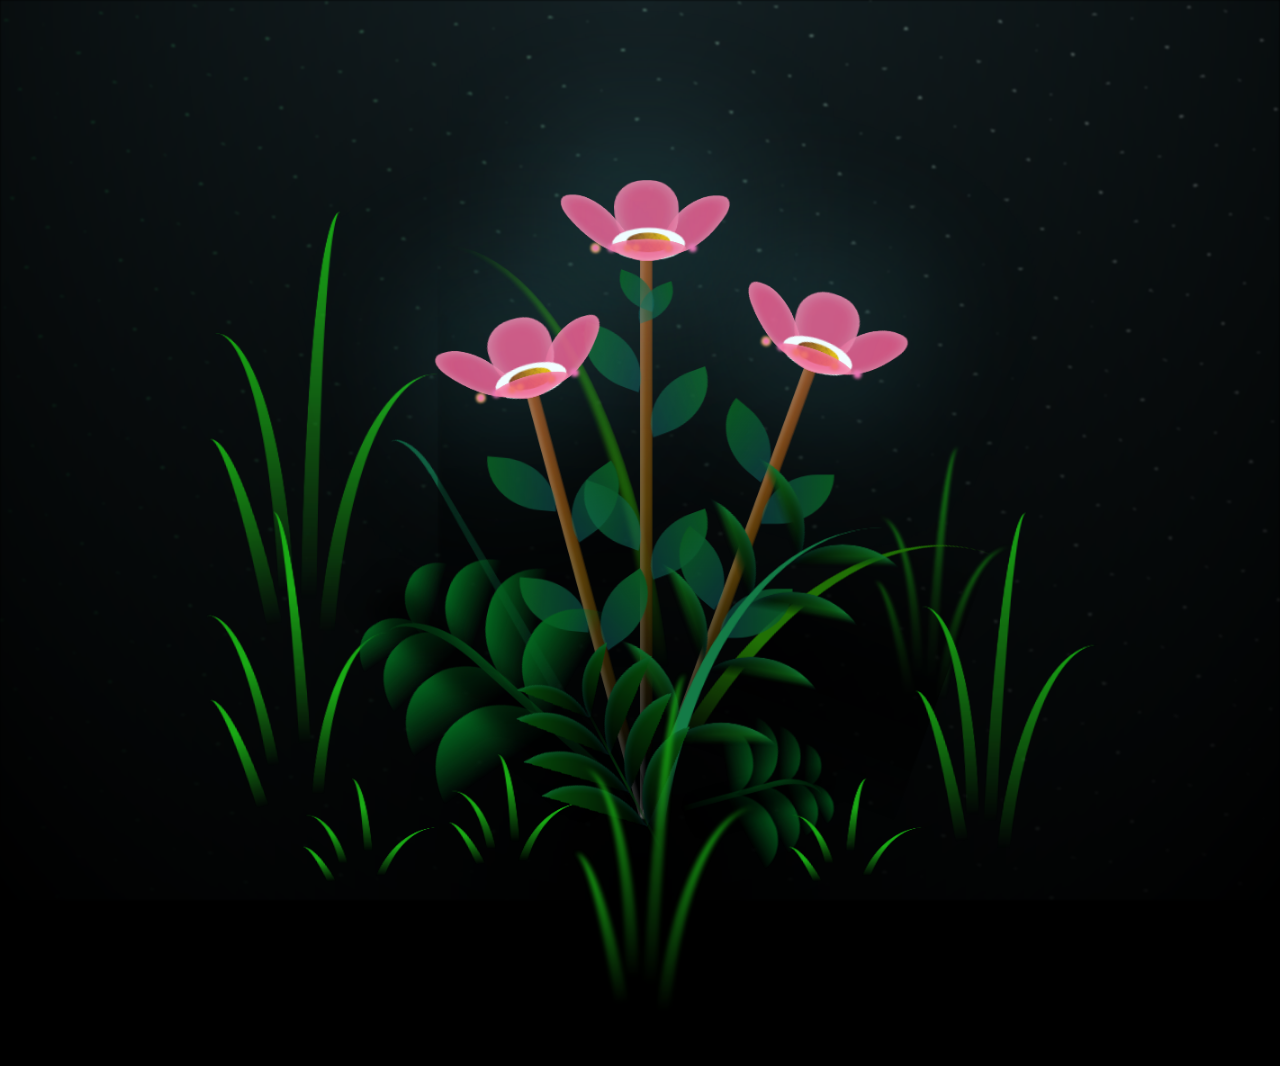
<file: index.html>
<!DOCTYPE html>
<html lang="en">
<head>
    <meta charset="UTF-8">
    <meta http-equiv="X-UA-Compatible" content="IE=edge">
    <meta name="viewport" content="width=device-width, initial-scale=1.0">
    <link rel="stylesheet" href="index.css">
    <link rel="icon" href="img/flowers.png" type="image/x-icon">
    <title>Happy Valentine Ash!❤️</title>
    <style>
      @keyframes fadeIn {
        from {
          opacity: 0;
        }
        to {
          opacity: 1;
        }
      }
    </style>
</head>

<body class="container">
  <header style="text-align: center; font-size: 16px; color: pink; margin-top: 20px; opacity: 0; animation: fadeIn 1s ease-in-out 4s forwards;">
    Happy Valentine Ash!! ❤️
</header>

    <div class="night"></div>
    <div class="flowers">
      <div class="flower flower--1">
        <div class="flower__leafs flower__leafs--1">
          <div class="flower__leaf flower__leaf--1"></div>
          <div class="flower__leaf flower__leaf--2"></div>
          <div class="flower__leaf flower__leaf--3"></div>
          <div class="flower__leaf flower__leaf--4"></div>
          <div class="flower__white-circle"></div>
  
          <div class="flower__light flower__light--1"></div>
          <div class="flower__light flower__light--2"></div>
          <div class="flower__light flower__light--3"></div>
          <div class="flower__light flower__light--4"></div>
          <div class="flower__light flower__light--5"></div>
          <div class="flower__light flower__light--6"></div>
          <div class="flower__light flower__light--7"></div>
          <div class="flower__light flower__light--8"></div>
  
        </div>
        <div class="flower__line">
          <div class="flower__line__leaf flower__line__leaf--1"></div>
          <div class="flower__line__leaf flower__line__leaf--2"></div>
          <div class="flower__line__leaf flower__line__leaf--3"></div>
          <div class="flower__line__leaf flower__line__leaf--4"></div>
          <div class="flower__line__leaf flower__line__leaf--5"></div>
          <div class="flower__line__leaf flower__line__leaf--6"></div>
        </div>
      </div>
  
      <div class="flower flower--2">
        <div class="flower__leafs flower__leafs--2">
          <div class="flower__leaf flower__leaf--1"></div>
          <div class="flower__leaf flower__leaf--2"></div>
          <div class="flower__leaf flower__leaf--3"></div>
          <div class="flower__leaf flower__leaf--4"></div>
          <div class="flower__white-circle"></div>
  
          <div class="flower__light flower__light--1"></div>
          <div class="flower__light flower__light--2"></div>
          <div class="flower__light flower__light--3"></div>
          <div class="flower__light flower__light--4"></div>
          <div class="flower__light flower__light--5"></div>
          <div class="flower__light flower__light--6"></div>
          <div class="flower__light flower__light--7"></div>
          <div class="flower__light flower__light--8"></div>
  
        </div>
        <div class="flower__line">
          <div class="flower__line__leaf flower__line__leaf--1"></div>
          <div class="flower__line__leaf flower__line__leaf--2"></div>
          <div class="flower__line__leaf flower__line__leaf--3"></div>
          <div class="flower__line__leaf flower__line__leaf--4"></div>
        </div>
      </div>
  
      <div class="flower flower--3">
        <div class="flower__leafs flower__leafs--3">
          <div class="flower__leaf flower__leaf--1"></div>
          <div class="flower__leaf flower__leaf--2"></div>
          <div class="flower__leaf flower__leaf--3"></div>
          <div class="flower__leaf flower__leaf--4"></div>
          <div class="flower__white-circle"></div>
  
          <div class="flower__light flower__light--1"></div>
          <div class="flower__light flower__light--2"></div>
          <div class="flower__light flower__light--3"></div>
          <div class="flower__light flower__light--4"></div>
          <div class="flower__light flower__light--5"></div>
          <div class="flower__light flower__light--6"></div>
          <div class="flower__light flower__light--7"></div>
          <div class="flower__light flower__light--8"></div>
  
        </div>
        <div class="flower__line">
          <div class="flower__line__leaf flower__line__leaf--1"></div>
          <div class="flower__line__leaf flower__line__leaf--2"></div>
          <div class="flower__line__leaf flower__line__leaf--3"></div>
          <div class="flower__line__leaf flower__line__leaf--4"></div>
        </div>
      </div>
  
      <div class="grow-ans" style="--d:1.2s">
        <div class="flower__g-long">
          <div class="flower__g-long__top"></div>
          <div class="flower__g-long__bottom"></div>
        </div>
      </div>
  
      <div class="growing-grass">
        <div class="flower__grass flower__grass--1">
          <div class="flower__grass--top"></div>
          <div class="flower__grass--bottom"></div>
          <div class="flower__grass__leaf flower__grass__leaf--1"></div>
          <div class="flower__grass__leaf flower__grass__leaf--2"></div>
          <div class="flower__grass__leaf flower__grass__leaf--3"></div>
          <div class="flower__grass__leaf flower__grass__leaf--4"></div>
          <div class="flower__grass__leaf flower__grass__leaf--5"></div>
          <div class="flower__grass__leaf flower__grass__leaf--6"></div>
          <div class="flower__grass__leaf flower__grass__leaf--7"></div>
          <div class="flower__grass__leaf flower__grass__leaf--8"></div>
          <div class="flower__grass__overlay"></div>
        </div>
      </div>
  
      <div class="growing-grass">
        <div class="flower__grass flower__grass--2">
          <div class="flower__grass--top"></div>
          <div class="flower__grass--bottom"></div>
          <div class="flower__grass__leaf flower__grass__leaf--1"></div>
          <div class="flower__grass__leaf flower__grass__leaf--2"></div>
          <div class="flower__grass__leaf flower__grass__leaf--3"></div>
          <div class="flower__grass__leaf flower__grass__leaf--4"></div>
          <div class="flower__grass__leaf flower__grass__leaf--5"></div>
          <div class="flower__grass__leaf flower__grass__leaf--6"></div>
          <div class="flower__grass__leaf flower__grass__leaf--7"></div>
          <div class="flower__grass__leaf flower__grass__leaf--8"></div>
          <div class="flower__grass__overlay"></div>
        </div>
      </div>
  
      <div class="grow-ans" style="--d:2.4s">
        <div class="flower__g-right flower__g-right--1">
          <div class="leaf"></div>
        </div>
      </div>
  
      <div class="grow-ans" style="--d:2.8s">
        <div class="flower__g-right flower__g-right--2">
          <div class="leaf"></div>
        </div>
      </div>
  
      <div class="grow-ans" style="--d:2.8s">
        <div class="flower__g-front">
          <div class="flower__g-front__leaf-wrapper flower__g-front__leaf-wrapper--1">
            <div class="flower__g-front__leaf"></div>
          </div>
          <div class="flower__g-front__leaf-wrapper flower__g-front__leaf-wrapper--2">
            <div class="flower__g-front__leaf"></div>
          </div>
          <div class="flower__g-front__leaf-wrapper flower__g-front__leaf-wrapper--3">
            <div class="flower__g-front__leaf"></div>
          </div>
          <div class="flower__g-front__leaf-wrapper flower__g-front__leaf-wrapper--4">
            <div class="flower__g-front__leaf"></div>
          </div>
          <div class="flower__g-front__leaf-wrapper flower__g-front__leaf-wrapper--5">
            <div class="flower__g-front__leaf"></div>
          </div>
          <div class="flower__g-front__leaf-wrapper flower__g-front__leaf-wrapper--6">
            <div class="flower__g-front__leaf"></div>
          </div>
          <div class="flower__g-front__leaf-wrapper flower__g-front__leaf-wrapper--7">
            <div class="flower__g-front__leaf"></div>
          </div>
          <div class="flower__g-front__leaf-wrapper flower__g-front__leaf-wrapper--8">
            <div class="flower__g-front__leaf"></div>
          </div>
          <div class="flower__g-front__line"></div>
        </div>
      </div>
  
      <div class="grow-ans" style="--d:3.2s">
        <div class="flower__g-fr">
          <div class="leaf"></div>
          <div class="flower__g-fr__leaf flower__g-fr__leaf--1"></div>
          <div class="flower__g-fr__leaf flower__g-fr__leaf--2"></div>
          <div class="flower__g-fr__leaf flower__g-fr__leaf--3"></div>
          <div class="flower__g-fr__leaf flower__g-fr__leaf--4"></div>
          <div class="flower__g-fr__leaf flower__g-fr__leaf--5"></div>
          <div class="flower__g-fr__leaf flower__g-fr__leaf--6"></div>
          <div class="flower__g-fr__leaf flower__g-fr__leaf--7"></div>
          <div class="flower__g-fr__leaf flower__g-fr__leaf--8"></div>
        </div>
      </div>
  
      <div class="long-g long-g--0">
        <div class="grow-ans" style="--d:3s">
          <div class="leaf leaf--0"></div>
        </div>
        <div class="grow-ans" style="--d:2.2s">
          <div class="leaf leaf--1"></div>
        </div>
        <div class="grow-ans" style="--d:3.4s">
          <div class="leaf leaf--2"></div>
        </div>
        <div class="grow-ans" style="--d:3.6s">
          <div class="leaf leaf--3"></div>
        </div>
      </div>
  
      <div class="long-g long-g--1">
        <div class="grow-ans" style="--d:3.6s">
          <div class="leaf leaf--0"></div>
        </div>
        <div class="grow-ans" style="--d:3.8s">
          <div class="leaf leaf--1"></div>
        </div>
        <div class="grow-ans" style="--d:4s">
          <div class="leaf leaf--2"></div>
        </div>
        <div class="grow-ans" style="--d:4.2s">
          <div class="leaf leaf--3"></div>
        </div>
      </div>
  
      <div class="long-g long-g--2">
        <div class="grow-ans" style="--d:4s">
          <div class="leaf leaf--0"></div>
        </div>
        <div class="grow-ans" style="--d:4.2s">
          <div class="leaf leaf--1"></div>
        </div>
        <div class="grow-ans" style="--d:4.4s">
          <div class="leaf leaf--2"></div>
        </div>
        <div class="grow-ans" style="--d:4.6s">
          <div class="leaf leaf--3"></div>
        </div>
      </div>
  
      <div class="long-g long-g--3">
        <div class="grow-ans" style="--d:4s">
          <div class="leaf leaf--0"></div>
        </div>
        <div class="grow-ans" style="--d:4.2s">
          <div class="leaf leaf--1"></div>
        </div>
        <div class="grow-ans" style="--d:3s">
          <div class="leaf leaf--2"></div>
        </div>
        <div class="grow-ans" style="--d:3.6s">
          <div class="leaf leaf--3"></div>
        </div>
      </div>
  
      <div class="long-g long-g--4">
        <div class="grow-ans" style="--d:4s">
          <div class="leaf leaf--0"></div>
        </div>
        <div class="grow-ans" style="--d:4.2s">
          <div class="leaf leaf--1"></div>
        </div>
        <div class="grow-ans" style="--d:3s">
          <div class="leaf leaf--2"></div>
        </div>
        <div class="grow-ans" style="--d:3.6s">
          <div class="leaf leaf--3"></div>
        </div>
      </div>
  
      <div class="long-g long-g--5">
        <div class="grow-ans" style="--d:4s">
          <div class="leaf leaf--0"></div>
        </div>
        <div class="grow-ans" style="--d:4.2s">
          <div class="leaf leaf--1"></div>
        </div>
        <div class="grow-ans" style="--d:3s">
          <div class="leaf leaf--2"></div>
        </div>
        <div class="grow-ans" style="--d:3.6s">
          <div class="leaf leaf--3"></div>
        </div>
      </div>
  
      <div class="long-g long-g--6">
        <div class="grow-ans" style="--d:4.2s">
          <div class="leaf leaf--0"></div>
        </div>
        <div class="grow-ans" style="--d:4.4s">
          <div class="leaf leaf--1"></div>
        </div>
        <div class="grow-ans" style="--d:4.6s">
          <div class="leaf leaf--2"></div>
        </div>
        <div class="grow-ans" style="--d:4.8s">
          <div class="leaf leaf--3"></div>
        </div>
      </div>
  
      <div class="long-g long-g--7">
        <div class="grow-ans" style="--d:3s">
          <div class="leaf leaf--0"></div>
        </div>
        <div class="grow-ans" style="--d:3.2s">
          <div class="leaf leaf--1"></div>
        </div>
        <div class="grow-ans" style="--d:3.5s">
          <div class="leaf leaf--2"></div>
        </div>
        <div class="grow-ans" style="--d:3.6s">
          <div class="leaf leaf--3"></div>
        </div>
      </div>
    </div>
    
    <script src="main.js"></script>
  </body>
</html>
</file>
<file: index.css>
*,
*::after,
*::before {
  padding: 0;
  margin: 0;
  box-sizing: border-box;
}
header {
  position: absolute;
  top: 10px;
  left: 50%;
  transform: translateX(-50%);
  font-size: 2em;
  color: pink;
  font-weight: bold;
  background: rgba(0, 0, 0, 0.6);
  padding: 10px 20px;
  border-radius: 10px;
  z-index: 100;
}

:root {
  --dark-color: #000;
}

body {
  display: flex;
  align-items: flex-end;
  justify-content: center;
  min-height: 100vh;
  background-color: var(--dark-color);
  overflow: hidden;
  perspective: 1000px;
}

.night {
  position: fixed;
  left: 50%;
  top: 0;
  transform: translateX(-50%);
  width: 100%;
  height: 100%;
  filter: blur(0.1vmin);
  background-image: radial-gradient(ellipse at top, transparent 0%, var(--dark-color)), radial-gradient(ellipse at bottom, var(--dark-color), rgba(145, 233, 255, 0.2)), repeating-linear-gradient(220deg, rgb(0, 0, 0) 0px, rgb(0, 0, 0) 19px, transparent 19px, transparent 22px), repeating-linear-gradient(189deg, rgb(0, 0, 0) 0px, rgb(0, 0, 0) 19px, transparent 19px, transparent 22px), repeating-linear-gradient(148deg, rgb(0, 0, 0) 0px, rgb(0, 0, 0) 19px, transparent 19px, transparent 22px), linear-gradient(90deg, rgb(7, 107, 42), rgb(240, 240, 240));
}

.flowers {
  position: relative;
  transform: scale(0.9);
}

.flower {
  position: absolute;
  bottom: 10vmin;
  transform-origin: bottom center;
  z-index: 10;
  --fl-speed: 0.3s;
}
.flower--1 {
  -webkit-animation: moving-flower-1 4s linear infinite;
          animation: moving-flower-1 4s linear infinite;
}
.flower--1 .flower__line {
  height: 70vmin;
  -webkit-animation-delay: 0.3s;
          animation-delay: 0.3s;
}
.flower--1 .flower__line__leaf--1 {
  -webkit-animation: blooming-leaf-right var(--fl-speed) 1.6s backwards;
          animation: blooming-leaf-right var(--fl-speed) 1.6s backwards;
}
.flower--1 .flower__line__leaf--2 {
  -webkit-animation: blooming-leaf-right var(--fl-speed) 1.4s backwards;
          animation: blooming-leaf-right var(--fl-speed) 1.4s backwards;
}
.flower--1 .flower__line__leaf--3 {
  -webkit-animation: blooming-leaf-left var(--fl-speed) 1.2s backwards;
          animation: blooming-leaf-left var(--fl-speed) 1.2s backwards;
}
.flower--1 .flower__line__leaf--4 {
  -webkit-animation: blooming-leaf-left var(--fl-speed) 1s backwards;
          animation: blooming-leaf-left var(--fl-speed) 1s backwards;
}
.flower--1 .flower__line__leaf--5 {
  -webkit-animation: blooming-leaf-right var(--fl-speed) 1.8s backwards;
          animation: blooming-leaf-right var(--fl-speed) 1.8s backwards;
}
.flower--1 .flower__line__leaf--6 {
  -webkit-animation: blooming-leaf-left var(--fl-speed) 2s backwards;
          animation: blooming-leaf-left var(--fl-speed) 2s backwards;
}
.flower--2 {
  left: 50%;
  transform: rotate(20deg);
  -webkit-animation: moving-flower-2 4s linear infinite;
          animation: moving-flower-2 4s linear infinite;
}
.flower--2 .flower__line {
  height: 60vmin;
  -webkit-animation-delay: 0.6s;
          animation-delay: 0.6s;
}
.flower--2 .flower__line__leaf--1 {
  -webkit-animation: blooming-leaf-right var(--fl-speed) 1.9s backwards;
          animation: blooming-leaf-right var(--fl-speed) 1.9s backwards;
}
.flower--2 .flower__line__leaf--2 {
  -webkit-animation: blooming-leaf-right var(--fl-speed) 1.7s backwards;
          animation: blooming-leaf-right var(--fl-speed) 1.7s backwards;
}
.flower--2 .flower__line__leaf--3 {
  -webkit-animation: blooming-leaf-left var(--fl-speed) 1.5s backwards;
          animation: blooming-leaf-left var(--fl-speed) 1.5s backwards;
}
.flower--2 .flower__line__leaf--4 {
  -webkit-animation: blooming-leaf-left var(--fl-speed) 1.3s backwards;
          animation: blooming-leaf-left var(--fl-speed) 1.3s backwards;
}
.flower--3 {
  left: 50%;
  transform: rotate(-15deg);
  -webkit-animation: moving-flower-3 4s linear infinite;
          animation: moving-flower-3 4s linear infinite;
}
.flower--3 .flower__line {
  -webkit-animation-delay: 0.9s;
          animation-delay: 0.9s;
}
.flower--3 .flower__line__leaf--1 {
  -webkit-animation: blooming-leaf-right var(--fl-speed) 2.5s backwards;
          animation: blooming-leaf-right var(--fl-speed) 2.5s backwards;
}
.flower--3 .flower__line__leaf--2 {
  -webkit-animation: blooming-leaf-right var(--fl-speed) 2.3s backwards;
          animation: blooming-leaf-right var(--fl-speed) 2.3s backwards;
}
.flower--3 .flower__line__leaf--3 {
  -webkit-animation: blooming-leaf-left var(--fl-speed) 2.1s backwards;
          animation: blooming-leaf-left var(--fl-speed) 2.1s backwards;
}
.flower--3 .flower__line__leaf--4 {
  -webkit-animation: blooming-leaf-left var(--fl-speed) 1.9s backwards;
          animation: blooming-leaf-left var(--fl-speed) 1.9s backwards;
}
.flower__leafs {
  position: relative;
  -webkit-animation: blooming-flower 2s backwards;
          animation: blooming-flower 2s backwards;
}
.flower__leafs--1 {
  -webkit-animation-delay: 1.1s;
          animation-delay: 1.1s;
}
.flower__leafs--2 {
  -webkit-animation-delay: 1.4s;
          animation-delay: 1.4s;
}
.flower__leafs--3 {
  -webkit-animation-delay: 1.7s;
          animation-delay: 1.7s;
}
.flower__leafs::after {
  content: "";
  position: absolute;
  left: 0;
  top: 0;
  transform: translate(-50%, -100%);
  width: 8vmin;
  height: 8vmin;
  background-color: #6bf0ff;
  filter: blur(10vmin);
}
.flower__leaf {
  position: absolute;
  bottom: 0;
  left: 50%;
  width: 8vmin;
  height: 11vmin;
  border-radius: 51% 49% 47% 53%/44% 45% 55% 69%;
  background-color: #f672b0;
  background-image: linear-gradient(to top, #ee5286, #ee5286);
  transform-origin: bottom center;
  opacity: 0.9;
  box-shadow: inset 0 0 2vmin rgba(255, 255, 255, 0.5);
}
.flower__leaf--1 {
  transform: translate(-10%, 1%) rotateY(40deg) rotateX(-50deg);
}
.flower__leaf--2 {
  transform: translate(-50%, -4%) rotateX(40deg);
}
.flower__leaf--3 {
  transform: translate(-90%, 0%) rotateY(45deg) rotateX(50deg);
}
.flower__leaf--4 {
  width: 8vmin;
  height: 8vmin;
  transform-origin: bottom left;
  border-radius: 4vmin 10vmin 4vmin 4vmin;
  transform: translate(0%, 18%) rotateX(70deg) rotate(-43deg);
  background-image: linear-gradient(to top, #ee5286, #ee5286);
  z-index: 1;
  opacity: 0.8;
}
.flower__white-circle {
  position: absolute;
  left: -3.5vmin;
  top: -3vmin;
  width: 9vmin;
  height: 4vmin;
  border-radius: 50%;
  background-color: #fff;
}
.flower__white-circle::after {
  content: "";
  position: absolute;
  left: 50%;
  top: 45%;
  transform: translate(-50%, -50%);
  width: 60%;
  height: 60%;
  border-radius: inherit;
  background-image: repeating-linear-gradient(135deg, rgba(0, 0, 0, 0.03) 0px, rgba(0, 0, 0, 0.03) 1px, transparent 1px, transparent 12px), repeating-linear-gradient(45deg, rgba(0, 0, 0, 0.03) 0px, rgba(0, 0, 0, 0.03) 1px, transparent 1px, transparent 12px), repeating-linear-gradient(67.5deg, rgba(0, 0, 0, 0.03) 0px, rgba(0, 0, 0, 0.03) 1px, transparent 1px, transparent 12px), repeating-linear-gradient(135deg, rgba(0, 0, 0, 0.03) 0px, rgba(0, 0, 0, 0.03) 1px, transparent 1px, transparent 12px), repeating-linear-gradient(45deg, rgba(0, 0, 0, 0.03) 0px, rgba(0, 0, 0, 0.03) 1px, transparent 1px, transparent 12px), repeating-linear-gradient(112.5deg, rgba(0, 0, 0, 0.03) 0px, rgba(0, 0, 0, 0.03) 1px, transparent 1px, transparent 12px), repeating-linear-gradient(112.5deg, rgba(0, 0, 0, 0.03) 0px, rgba(0, 0, 0, 0.03) 1px, transparent 1px, transparent 12px), repeating-linear-gradient(45deg, rgba(0, 0, 0, 0.03) 0px, rgba(0, 0, 0, 0.03) 1px, transparent 1px, transparent 12px), repeating-linear-gradient(22.5deg, rgba(0, 0, 0, 0.03) 0px, rgba(0, 0, 0, 0.03) 1px, transparent 1px, transparent 12px), repeating-linear-gradient(45deg, rgba(0, 0, 0, 0.03) 0px, rgba(0, 0, 0, 0.03) 1px, transparent 1px, transparent 12px), repeating-linear-gradient(22.5deg, rgba(0, 0, 0, 0.03) 0px, rgba(0, 0, 0, 0.03) 1px, transparent 1px, transparent 12px), repeating-linear-gradient(135deg, rgba(0, 0, 0, 0.03) 0px, rgba(0, 0, 0, 0.03) 1px, transparent 1px, transparent 12px), repeating-linear-gradient(157.5deg, rgba(0, 0, 0, 0.03) 0px, rgba(0, 0, 0, 0.03) 1px, transparent 1px, transparent 12px), repeating-linear-gradient(67.5deg, rgba(0, 0, 0, 0.03) 0px, rgba(0, 0, 0, 0.03) 1px, transparent 1px, transparent 12px), repeating-linear-gradient(67.5deg, rgba(0, 0, 0, 0.03) 0px, rgba(0, 0, 0, 0.03) 1px, transparent 1px, transparent 12px), linear-gradient(90deg, rgb(127, 47, 21), rgb(255, 206, 0));
}
.flower__line {
  height: 55vmin;
  width: 1.5vmin;
  background-image: linear-gradient(to left, rgba(0, 0, 0, 0.2), transparent, rgba(255, 255, 255, 0.2)), linear-gradient(to top, transparent 10%, #583e08, #944415);
  box-shadow: inset 0 0 2px rgba(0, 0, 0, 0.5);
  -webkit-animation: grow-flower-tree 4s backwards;
          animation: grow-flower-tree 4s backwards;
}
.flower__line__leaf {
  --w: 7vmin;
  --h: calc(var(--w) + 2vmin);
  position: absolute;
  top: 20%;
  left: 90%;
  width: var(--w);
  height: var(--h);
  border-top-right-radius: var(--h);
  border-bottom-left-radius: var(--h);
  background-image: linear-gradient(to top, rgba(20, 117, 122, 0.4), #095721);
}
.flower__line__leaf--1 {
  transform: rotate(70deg) rotateY(30deg);
}
.flower__line__leaf--2 {
  top: 45%;
  transform: rotate(70deg) rotateY(30deg);
}
.flower__line__leaf--3, .flower__line__leaf--4, .flower__line__leaf--6 {
  border-top-right-radius: 0;
  border-bottom-left-radius: 0;
  border-top-left-radius: var(--h);
  border-bottom-right-radius: var(--h);
  left: -460%;
  top: 12%;
  transform: rotate(-70deg) rotateY(30deg);
}
.flower__line__leaf--4 {
  top: 40%;
}
.flower__line__leaf--5 {
  top: 0;
  transform-origin: left;
  transform: rotate(70deg) rotateY(30deg) scale(0.6);
}
.flower__line__leaf--6 {
  top: -2%;
  left: -450%;
  transform-origin: right;
  transform: rotate(-70deg) rotateY(30deg) scale(0.6);
}
.flower__light {
  position: absolute;
  bottom: 0vmin;
  width: 1vmin;
  height: 1vmin;
  background-color: rgb(255, 251, 0);
  border-radius: 50%;
  filter: blur(0.2vmin);
  -webkit-animation: light-ans 4s linear infinite backwards;
          animation: light-ans 4s linear infinite backwards;
}
.flower__light:nth-child(odd) {
  background-color: #f76baf;
}
.flower__light--1 {
  left: -2vmin;
  -webkit-animation-delay: 1s;
          animation-delay: 1s;
}
.flower__light--2 {
  left: 3vmin;
  -webkit-animation-delay: 0.5s;
          animation-delay: 0.5s;
}
.flower__light--3 {
  left: -6vmin;
  -webkit-animation-delay: 0.3s;
          animation-delay: 0.3s;
}
.flower__light--4 {
  left: 6vmin;
  -webkit-animation-delay: 0.9s;
          animation-delay: 0.9s;
}
.flower__light--5 {
  left: -1vmin;
  -webkit-animation-delay: 1.5s;
          animation-delay: 1.5s;
}
.flower__light--6 {
  left: -4vmin;
  -webkit-animation-delay: 3s;
          animation-delay: 3s;
}
.flower__light--7 {
  left: 3vmin;
  -webkit-animation-delay: 2s;
          animation-delay: 2s;
}
.flower__light--8 {
  left: -6vmin;
  -webkit-animation-delay: 3.5s;
          animation-delay: 3.5s;
}
.flower__grass {
  --c: #04661f;
  --line-w: 1.5vmin;
  position: absolute;
  bottom: 12vmin;
  left: -7vmin;
  display: flex;
  flex-direction: column;
  align-items: flex-end;
  z-index: 20;
  transform-origin: bottom center;
  transform: rotate(-48deg) rotateY(40deg);
}
.flower__grass--1 {
  -webkit-animation: moving-grass 2s linear infinite;
          animation: moving-grass 2s linear infinite;
}
.flower__grass--2 {
  left: 2vmin;
  bottom: 10vmin;
  transform: scale(0.5) rotate(75deg) rotateX(10deg) rotateY(-200deg);
  opacity: 0.8;
  z-index: 0;
  -webkit-animation: moving-grass--2 1.5s linear infinite;
          animation: moving-grass--2 1.5s linear infinite;
}
.flower__grass--top {
  width: 7vmin;
  height: 10vmin;
  border-top-right-radius: 100%;
  border-right: var(--line-w) solid var(--c);
  transform-origin: bottom center;
  transform: rotate(-2deg);
}
.flower__grass--bottom {
  margin-top: -2px;
  width: var(--line-w);
  height: 25vmin;
  background-image: linear-gradient(to top, transparent, var(--c));
}
.flower__grass__leaf {
  --size: 10vmin;
  position: absolute;
  width: calc(var(--size) * 2.1);
  height: var(--size);
  border-top-left-radius: var(--size);
  border-top-right-radius: var(--size);
  background-image: linear-gradient(to top, transparent, transparent 30%, var(--c));
  z-index: 100;
}
.flower__grass__leaf--1 {
  top: -6%;
  left: 30%;
  --size: 6vmin;
  transform: rotate(-20deg);
  -webkit-animation: growing-grass-ans--1 2s 2.6s backwards;
          animation: growing-grass-ans--1 2s 2.6s backwards;
}
@-webkit-keyframes growing-grass-ans--1 {
  0% {
    transform-origin: bottom left;
    transform: rotate(-20deg) scale(0);
  }
}
@keyframes growing-grass-ans--1 {
  0% {
    transform-origin: bottom left;
    transform: rotate(-20deg) scale(0);
  }
}
.flower__grass__leaf--2 {
  top: -5%;
  left: -110%;
  --size: 6vmin;
  transform: rotate(10deg);
  -webkit-animation: growing-grass-ans--2 2s 2.4s linear backwards;
          animation: growing-grass-ans--2 2s 2.4s linear backwards;
}
@-webkit-keyframes growing-grass-ans--2 {
  0% {
    transform-origin: bottom right;
    transform: rotate(10deg) scale(0);
  }
}
@keyframes growing-grass-ans--2 {
  0% {
    transform-origin: bottom right;
    transform: rotate(10deg) scale(0);
  }
}
.flower__grass__leaf--3 {
  top: 5%;
  left: 60%;
  --size: 8vmin;
  transform: rotate(-18deg) rotateX(-20deg);
  -webkit-animation: growing-grass-ans--3 2s 2.2s linear backwards;
          animation: growing-grass-ans--3 2s 2.2s linear backwards;
}
@-webkit-keyframes growing-grass-ans--3 {
  0% {
    transform-origin: bottom left;
    transform: rotate(-18deg) rotateX(-20deg) scale(0);
  }
}
@keyframes growing-grass-ans--3 {
  0% {
    transform-origin: bottom left;
    transform: rotate(-18deg) rotateX(-20deg) scale(0);
  }
}
.flower__grass__leaf--4 {
  top: 6%;
  left: -135%;
  --size: 8vmin;
  transform: rotate(2deg);
  -webkit-animation: growing-grass-ans--4 2s 2s linear backwards;
          animation: growing-grass-ans--4 2s 2s linear backwards;
}
@-webkit-keyframes growing-grass-ans--4 {
  0% {
    transform-origin: bottom right;
    transform: rotate(2deg) scale(0);
  }
}
@keyframes growing-grass-ans--4 {
  0% {
    transform-origin: bottom right;
    transform: rotate(2deg) scale(0);
  }
}
.flower__grass__leaf--5 {
  top: 20%;
  left: 60%;
  --size: 10vmin;
  transform: rotate(-24deg) rotateX(-20deg);
  -webkit-animation: growing-grass-ans--5 2s 1.8s linear backwards;
          animation: growing-grass-ans--5 2s 1.8s linear backwards;
}
@-webkit-keyframes growing-grass-ans--5 {
  0% {
    transform-origin: bottom left;
    transform: rotate(-24deg) rotateX(-20deg) scale(0);
  }
}
@keyframes growing-grass-ans--5 {
  0% {
    transform-origin: bottom left;
    transform: rotate(-24deg) rotateX(-20deg) scale(0);
  }
}
.flower__grass__leaf--6 {
  top: 22%;
  left: -180%;
  --size: 10vmin;
  transform: rotate(10deg);
  -webkit-animation: growing-grass-ans--6 2s 1.6s linear backwards;
          animation: growing-grass-ans--6 2s 1.6s linear backwards;
}
@-webkit-keyframes growing-grass-ans--6 {
  0% {
    transform-origin: bottom right;
    transform: rotate(10deg) scale(0);
  }
}
@keyframes growing-grass-ans--6 {
  0% {
    transform-origin: bottom right;
    transform: rotate(10deg) scale(0);
  }
}
.flower__grass__leaf--7 {
  top: 39%;
  left: 70%;
  --size: 10vmin;
  transform: rotate(-10deg);
  -webkit-animation: growing-grass-ans--7 2s 1.4s linear backwards;
          animation: growing-grass-ans--7 2s 1.4s linear backwards;
}
@-webkit-keyframes growing-grass-ans--7 {
  0% {
    transform-origin: bottom left;
    transform: rotate(-10deg) scale(0);
  }
}
@keyframes growing-grass-ans--7 {
  0% {
    transform-origin: bottom left;
    transform: rotate(-10deg) scale(0);
  }
}
.flower__grass__leaf--8 {
  top: 40%;
  left: -215%;
  --size: 11vmin;
  transform: rotate(10deg);
  -webkit-animation: growing-grass-ans--8 2s 1.2s linear backwards;
          animation: growing-grass-ans--8 2s 1.2s linear backwards;
}
@-webkit-keyframes growing-grass-ans--8 {
  0% {
    transform-origin: bottom right;
    transform: rotate(10deg) scale(0);
  }
}
@keyframes growing-grass-ans--8 {
  0% {
    transform-origin: bottom right;
    transform: rotate(10deg) scale(0);
  }
}
.flower__grass__overlay {
  position: absolute;
  top: -10%;
  right: 0%;
  width: 100%;
  height: 100%;
  background-color: rgba(0, 0, 0, 0.6);
  filter: blur(1.5vmin);
  z-index: 100;
}
.flower__g-long {
  --w: 2vmin;
  --h: 6vmin;
  --c: #0e5b3c;
  position: absolute;
  bottom: 10vmin;
  left: -3vmin;
  transform-origin: bottom center;
  transform: rotate(-30deg) rotateY(-20deg);
  display: flex;
  flex-direction: column;
  align-items: flex-end;
  -webkit-animation: flower-g-long-ans 3s linear infinite;
          animation: flower-g-long-ans 3s linear infinite;
}
@-webkit-keyframes flower-g-long-ans {
  0%, 100% {
    transform: rotate(-30deg) rotateY(-20deg);
  }
  50% {
    transform: rotate(-32deg) rotateY(-20deg);
  }
}
@keyframes flower-g-long-ans {
  0%, 100% {
    transform: rotate(-30deg) rotateY(-20deg);
  }
  50% {
    transform: rotate(-32deg) rotateY(-20deg);
  }
}
.flower__g-long__top {
  top: calc(var(--h) * -1);
  width: calc(var(--w) + 1vmin);
  height: var(--h);
  border-top-right-radius: 100%;
  border-right: 0.7vmin solid var(--c);
  transform: translate(-0.7vmin, 1vmin);
}
.flower__g-long__bottom {
  width: var(--w);
  height: 50vmin;
  transform-origin: bottom center;
  background-image: linear-gradient(to top, transparent 30%, var(--c));
  box-shadow: inset 0 0 2px rgba(0, 0, 0, 0.5);
  -webkit-clip-path: polygon(35% 0, 65% 1%, 100% 100%, 0% 100%);
          clip-path: polygon(35% 0, 65% 1%, 100% 100%, 0% 100%);
}
.flower__g-right {
  position: absolute;
  bottom: 6vmin;
  left: -2vmin;
  transform-origin: bottom left;
  transform: rotate(20deg);
}
.flower__g-right .leaf {
  width: 30vmin;
  height: 50vmin;
  border-top-left-radius: 100%;
  border-left: 2vmin solid #217005;
  background-image: linear-gradient(to bottom, transparent, var(--dark-color) 60%);
  -webkit-mask-image: linear-gradient(to top, transparent 30%, #24803e 60%);
}
.flower__g-right--1 {
  -webkit-animation: flower-g-right-ans 2.5s linear infinite;
          animation: flower-g-right-ans 2.5s linear infinite;
}
.flower__g-right--2 {
  left: 5vmin;
  transform: rotateY(-180deg);
  -webkit-animation: flower-g-right-ans--2 3s linear infinite;
          animation: flower-g-right-ans--2 3s linear infinite;
}
.flower__g-right--2 .leaf {
  height: 75vmin;
  filter: blur(0.3vmin);
  opacity: 0.8;
}
@-webkit-keyframes flower-g-right-ans {
  0%, 100% {
    transform: rotate(20deg);
  }
  50% {
    transform: rotate(24deg) rotateX(-20deg);
  }
}
@keyframes flower-g-right-ans {
  0%, 100% {
    transform: rotate(20deg);
  }
  50% {
    transform: rotate(24deg) rotateX(-20deg);
  }
}
@-webkit-keyframes flower-g-right-ans--2 {
  0%, 100% {
    transform: rotateY(-180deg) rotate(0deg) rotateX(-20deg);
  }
  50% {
    transform: rotateY(-180deg) rotate(6deg) rotateX(-20deg);
  }
}
@keyframes flower-g-right-ans--2 {
  0%, 100% {
    transform: rotateY(-180deg) rotate(0deg) rotateX(-20deg);
  }
  50% {
    transform: rotateY(-180deg) rotate(6deg) rotateX(-20deg);
  }
}
.flower__g-front {
  position: absolute;
  bottom: 6vmin;
  left: 2.5vmin;
  z-index: 100;
  transform-origin: bottom center;
  transform: rotate(-28deg) rotateY(30deg) scale(1.04);
  -webkit-animation: flower__g-front-ans 2s linear infinite;
          animation: flower__g-front-ans 2s linear infinite;
}
@-webkit-keyframes flower__g-front-ans {
  0%, 100% {
    transform: rotate(-28deg) rotateY(30deg) scale(1.04);
  }
  50% {
    transform: rotate(-35deg) rotateY(40deg) scale(1.04);
  }
}
@keyframes flower__g-front-ans {
  0%, 100% {
    transform: rotate(-28deg) rotateY(30deg) scale(1.04);
  }
  50% {
    transform: rotate(-35deg) rotateY(40deg) scale(1.04);
  }
}
.flower__g-front__line {
  width: 0.3vmin;
  height: 20vmin;
  background-image: linear-gradient(to top, transparent, #042e0b, transparent 100%);
  position: relative;
}
.flower__g-front__leaf-wrapper {
  position: absolute;
  top: 0;
  left: 0;
  transform-origin: bottom left;
  transform: rotate(10deg);
}
.flower__g-front__leaf-wrapper:nth-child(even) {
  left: 0vmin;
  transform: rotateY(-180deg) rotate(5deg);
  -webkit-animation: flower__g-front__leaf-left-ans 1s ease-in backwards;
          animation: flower__g-front__leaf-left-ans 1s ease-in backwards;
}
.flower__g-front__leaf-wrapper:nth-child(odd) {
  -webkit-animation: flower__g-front__leaf-ans 1s ease-in backwards;
          animation: flower__g-front__leaf-ans 1s ease-in backwards;
}
.flower__g-front__leaf-wrapper--1 {
  top: -8vmin;
  transform: scale(0.7);
  -webkit-animation: flower__g-front__leaf-ans 1s 5.5s ease-in backwards !important;
          animation: flower__g-front__leaf-ans 1s 5.5s ease-in backwards !important;
}
.flower__g-front__leaf-wrapper--2 {
  top: -8vmin;
  transform: rotateY(-180deg) scale(0.7) !important;
  -webkit-animation: flower__g-front__leaf-left-ans-2 1s 4.6s ease-in backwards !important;
          animation: flower__g-front__leaf-left-ans-2 1s 4.6s ease-in backwards !important;
}
.flower__g-front__leaf-wrapper--3 {
  top: -3vmin;
  -webkit-animation: flower__g-front__leaf-ans 1s 4.6s ease-in backwards;
          animation: flower__g-front__leaf-ans 1s 4.6s ease-in backwards;
}
.flower__g-front__leaf-wrapper--4 {
  top: -3vmin;
  transform: rotateY(-180deg) scale(0.9) !important;
  -webkit-animation: flower__g-front__leaf-left-ans-2 1s 4.6s ease-in backwards !important;
          animation: flower__g-front__leaf-left-ans-2 1s 4.6s ease-in backwards !important;
}
@-webkit-keyframes flower__g-front__leaf-left-ans-2 {
  0% {
    transform: rotateY(-180deg) scale(0);
  }
}
@keyframes flower__g-front__leaf-left-ans-2 {
  0% {
    transform: rotateY(-180deg) scale(0);
  }
}
.flower__g-front__leaf-wrapper--5, .flower__g-front__leaf-wrapper--6 {
  top: 2vmin;
}
.flower__g-front__leaf-wrapper--7, .flower__g-front__leaf-wrapper--8 {
  top: 6.5vmin;
}
.flower__g-front__leaf-wrapper--2 {
  -webkit-animation-delay: 5.2s !important;
          animation-delay: 5.2s !important;
}
.flower__g-front__leaf-wrapper--3 {
  -webkit-animation-delay: 4.9s !important;
          animation-delay: 4.9s !important;
}
.flower__g-front__leaf-wrapper--5 {
  -webkit-animation-delay: 4.3s !important;
          animation-delay: 4.3s !important;
}
.flower__g-front__leaf-wrapper--6 {
  -webkit-animation-delay: 4.1s !important;
          animation-delay: 4.1s !important;
}
.flower__g-front__leaf-wrapper--7 {
  -webkit-animation-delay: 3.8s !important;
          animation-delay: 3.8s !important;
}
.flower__g-front__leaf-wrapper--8 {
  -webkit-animation-delay: 3.5s !important;
          animation-delay: 3.5s !important;
}
@-webkit-keyframes flower__g-front__leaf-ans {
  0% {
    transform: rotate(10deg) scale(0);
  }
}
@keyframes flower__g-front__leaf-ans {
  0% {
    transform: rotate(10deg) scale(0);
  }
}
@-webkit-keyframes flower__g-front__leaf-left-ans {
  0% {
    transform: rotateY(-180deg) rotate(5deg) scale(0);
  }
}
@keyframes flower__g-front__leaf-left-ans {
  0% {
    transform: rotateY(-180deg) rotate(5deg) scale(0);
  }
}
.flower__g-front__leaf {
  width: 10vmin;
  height: 10vmin;
  border-radius: 100% 0% 0% 100%/100% 100% 0% 0%;
  box-shadow: inset 0 2px 1vmin hsla(184deg, 97%, 58%, 0.2);
  background-image: linear-gradient(to bottom left, transparent, var(--dark-color)), linear-gradient(to bottom right, #064f0a 50%, transparent 50%, transparent);
  -webkit-mask-image: linear-gradient(to bottom right, #097149 50%, transparent 50%, transparent);
  mask-image: linear-gradient(to bottom right, #0e8723 50%, transparent 50%, transparent);
}
.flower__g-fr {
  position: absolute;
  bottom: -4vmin;
  left: vmin;
  transform-origin: bottom left;
  z-index: 10;
  -webkit-animation: flower__g-fr-ans 2s linear infinite;
          animation: flower__g-fr-ans 2s linear infinite;
}
@-webkit-keyframes flower__g-fr-ans {
  0%, 100% {
    transform: rotate(2deg);
  }
  50% {
    transform: rotate(4deg);
  }
}
@keyframes flower__g-fr-ans {
  0%, 100% {
    transform: rotate(2deg);
  }
  50% {
    transform: rotate(4deg);
  }
}
.flower__g-fr .leaf {
  width: 30vmin;
  height: 50vmin;
  border-top-left-radius: 100%;
  border-left: 2vmin solid #147b47;
  -webkit-mask-image: linear-gradient(to top, transparent 25%, #0e4e2a 50%);
  position: relative;
  z-index: 1;
}
.flower__g-fr__leaf {
  position: absolute;
  top: 0;
  left: 0;
  width: 10vmin;
  height: 10vmin;
  border-radius: 100% 0% 0% 100%/100% 100% 0% 0%;
  box-shadow: inset 0 2px 1vmin hsla(184deg, 97%, 58%, 0.2);
  background-image: linear-gradient(to bottom left, transparent, var(--dark-color) 98%), linear-gradient(to bottom right, #106e18 45%, transparent 50%, transparent);
  -webkit-mask-image: linear-gradient(135deg, #175f22 40%, transparent 50%, transparent);
}
.flower__g-fr__leaf--1 {
  left: 20vmin;
  transform: rotate(45deg);
  -webkit-animation: flower__g-fr-leaft-ans-1 0.5s 5.2s linear backwards;
          animation: flower__g-fr-leaft-ans-1 0.5s 5.2s linear backwards;
}
@-webkit-keyframes flower__g-fr-leaft-ans-1 {
  0% {
    transform-origin: left;
    transform: rotate(45deg) scale(0);
  }
}
@keyframes flower__g-fr-leaft-ans-1 {
  0% {
    transform-origin: left;
    transform: rotate(45deg) scale(0);
  }
}
.flower__g-fr__leaf--2 {
  left: 12vmin;
  top: -7vmin;
  transform: rotate(25deg) rotateY(-180deg);
  -webkit-animation: flower__g-fr-leaft-ans-6 0.5s 5s linear backwards;
          animation: flower__g-fr-leaft-ans-6 0.5s 5s linear backwards;
}
.flower__g-fr__leaf--3 {
  left: 15vmin;
  top: 6vmin;
  transform: rotate(55deg);
  -webkit-animation: flower__g-fr-leaft-ans-5 0.5s 4.8s linear backwards;
          animation: flower__g-fr-leaft-ans-5 0.5s 4.8s linear backwards;
}
.flower__g-fr__leaf--4 {
  left: 6vmin;
  top: -2vmin;
  transform: rotate(25deg) rotateY(-180deg);
  -webkit-animation: flower__g-fr-leaft-ans-6 0.5s 4.6s linear backwards;
          animation: flower__g-fr-leaft-ans-6 0.5s 4.6s linear backwards;
}
.flower__g-fr__leaf--5 {
  left: 10vmin;
  top: 14vmin;
  transform: rotate(55deg);
  -webkit-animation: flower__g-fr-leaft-ans-5 0.5s 4.4s linear backwards;
          animation: flower__g-fr-leaft-ans-5 0.5s 4.4s linear backwards;
}
@-webkit-keyframes flower__g-fr-leaft-ans-5 {
  0% {
    transform-origin: left;
    transform: rotate(55deg) scale(0);
  }
}
@keyframes flower__g-fr-leaft-ans-5 {
  0% {
    transform-origin: left;
    transform: rotate(55deg) scale(0);
  }
}
.flower__g-fr__leaf--6 {
  left: 0vmin;
  top: 6vmin;
  transform: rotate(25deg) rotateY(-180deg);
  -webkit-animation: flower__g-fr-leaft-ans-6 0.5s 4.2s linear backwards;
          animation: flower__g-fr-leaft-ans-6 0.5s 4.2s linear backwards;
}
@-webkit-keyframes flower__g-fr-leaft-ans-6 {
  0% {
    transform-origin: right;
    transform: rotate(25deg) rotateY(-180deg) scale(0);
  }
}
@keyframes flower__g-fr-leaft-ans-6 {
  0% {
    transform-origin: right;
    transform: rotate(25deg) rotateY(-180deg) scale(0);
  }
}
.flower__g-fr__leaf--7 {
  left: 5vmin;
  top: 22vmin;
  transform: rotate(45deg);
  -webkit-animation: flower__g-fr-leaft-ans-7 0.5s 4s linear backwards;
          animation: flower__g-fr-leaft-ans-7 0.5s 4s linear backwards;
}
@-webkit-keyframes flower__g-fr-leaft-ans-7 {
  0% {
    transform-origin: left;
    transform: rotate(45deg) scale(0);
  }
}
@keyframes flower__g-fr-leaft-ans-7 {
  0% {
    transform-origin: left;
    transform: rotate(45deg) scale(0);
  }
}
.flower__g-fr__leaf--8 {
  left: -4vmin;
  top: 15vmin;
  transform: rotate(15deg) rotateY(-180deg);
  -webkit-animation: flower__g-fr-leaft-ans-8 0.5s 3.8s linear backwards;
          animation: flower__g-fr-leaft-ans-8 0.5s 3.8s linear backwards;
}
@-webkit-keyframes flower__g-fr-leaft-ans-8 {
  0% {
    transform-origin: right;
    transform: rotate(15deg) rotateY(-180deg) scale(0);
  }
}
@keyframes flower__g-fr-leaft-ans-8 {
  0% {
    transform-origin: right;
    transform: rotate(15deg) rotateY(-180deg) scale(0);
  }
}

.long-g {
  position: absolute;
  bottom: 25vmin;
  left: -42vmin;
  transform-origin: bottom left;
}
.long-g--1 {
  bottom: 0vmin;
  transform: scale(0.8) rotate(-5deg);
}
.long-g--1 .leaf {
  -webkit-mask-image: linear-gradient(to top, transparent 40%, #196d2a 80%) !important;
}
.long-g--1 .leaf--1 {
  --w: 5vmin;
  --h: 60vmin;
  left: -2vmin;
  transform: rotate(3deg) rotateY(-180deg);
}
.long-g--2, .long-g--3 {
  bottom: -3vmin;
  left: -35vmin;
  transform-origin: center;
  transform: scale(0.6) rotateX(60deg);
}
.long-g--2 .leaf, .long-g--3 .leaf {
  -webkit-mask-image: linear-gradient(to top, transparent 50%, #176220 80%) !important;
}
.long-g--2 .leaf--1, .long-g--3 .leaf--1 {
  left: -1vmin;
  transform: rotateY(-180deg);
}
.long-g--3 {
  left: -17vmin;
  bottom: 0vmin;
}
.long-g--3 .leaf {
  -webkit-mask-image: linear-gradient(to top, transparent 40%, #176220 80%) !important;
}
.long-g--4 {
  left: 25vmin;
  bottom: -3vmin;
  transform-origin: center;
  transform: scale(0.6) rotateX(60deg);
}
.long-g--4 .leaf {
  -webkit-mask-image: linear-gradient(to top, transparent 50%, #176220 80%) !important;
}
.long-g--5 {
  left: 42vmin;
  bottom: 0vmin;
  transform: scale(0.8) rotate(2deg);
}
.long-g--6 {
  left: 0vmin;
  bottom: -20vmin;
  z-index: 100;
  filter: blur(0.3vmin);
  transform: scale(0.8) rotate(2deg);
}
.long-g--7 {
  left: 35vmin;
  bottom: 20vmin;
  z-index: -1;
  filter: blur(0.3vmin);
  transform: scale(0.6) rotate(2deg);
  opacity: 0.7;
}
.long-g .leaf {
  --w: 15vmin;
  --h: 40vmin;
  --c: #1aaa15;
  position: absolute;
  bottom: 0;
  width: var(--w);
  height: var(--h);
  border-top-left-radius: 100%;
  border-left: 2vmin solid var(--c);
  -webkit-mask-image: linear-gradient(to top, transparent 20%, var(--dark-color));
  transform-origin: bottom center;
}
.long-g .leaf--0 {
  left: 2vmin;
  -webkit-animation: leaf-ans-1 4s linear infinite;
          animation: leaf-ans-1 4s linear infinite;
}
.long-g .leaf--1 {
  --w: 5vmin;
  --h: 60vmin;
  -webkit-animation: leaf-ans-1 4s linear infinite;
          animation: leaf-ans-1 4s linear infinite;
}
.long-g .leaf--2 {
  --w: 10vmin;
  --h: 40vmin;
  left: -0.5vmin;
  bottom: 5vmin;
  transform-origin: bottom left;
  transform: rotateY(-180deg);
  -webkit-animation: leaf-ans-2 3s linear infinite;
          animation: leaf-ans-2 3s linear infinite;
}
.long-g .leaf--3 {
  --w: 5vmin;
  --h: 30vmin;
  left: -1vmin;
  bottom: 3.2vmin;
  transform-origin: bottom left;
  transform: rotate(-10deg) rotateY(-180deg);
  -webkit-animation: leaf-ans-3 3s linear infinite;
          animation: leaf-ans-3 3s linear infinite;
}

@-webkit-keyframes leaf-ans-1 {
  0%, 100% {
    transform: rotate(-5deg) scale(1);
  }
  50% {
    transform: rotate(5deg) scale(1.1);
  }
}

@keyframes leaf-ans-1 {
  0%, 100% {
    transform: rotate(-5deg) scale(1);
  }
  50% {
    transform: rotate(5deg) scale(1.1);
  }
}
@-webkit-keyframes leaf-ans-2 {
  0%, 100% {
    transform: rotateY(-180deg) rotate(5deg);
  }
  50% {
    transform: rotateY(-180deg) rotate(0deg) scale(1.1);
  }
}
@keyframes leaf-ans-2 {
  0%, 100% {
    transform: rotateY(-180deg) rotate(5deg);
  }
  50% {
    transform: rotateY(-180deg) rotate(0deg) scale(1.1);
  }
}
@-webkit-keyframes leaf-ans-3 {
  0%, 100% {
    transform: rotate(-10deg) rotateY(-180deg);
  }
  50% {
    transform: rotate(-20deg) rotateY(-180deg);
  }
}
@keyframes leaf-ans-3 {
  0%, 100% {
    transform: rotate(-10deg) rotateY(-180deg);
  }
  50% {
    transform: rotate(-20deg) rotateY(-180deg);
  }
}
.grow-ans {
  -webkit-animation: grow-ans 2s var(--d) backwards;
          animation: grow-ans 2s var(--d) backwards;
}

@-webkit-keyframes grow-ans {
  0% {
    transform: scale(0);
    opacity: 0;
  }
}

@keyframes grow-ans {
  0% {
    transform: scale(0);
    opacity: 0;
  }
}
@-webkit-keyframes light-ans {
  0% {
    opacity: 0;
    transform: translateY(0vmin);
  }
  25% {
    opacity: 1;
    transform: translateY(-5vmin) translateX(-2vmin);
  }
  50% {
    opacity: 1;
    transform: translateY(-15vmin) translateX(2vmin);
    filter: blur(0.2vmin);
  }
  75% {
    transform: translateY(-20vmin) translateX(-2vmin);
    filter: blur(0.2vmin);
  }
  100% {
    transform: translateY(-30vmin);
    opacity: 0;
    filter: blur(1vmin);
  }
}
@keyframes light-ans {
  0% {
    opacity: 0;
    transform: translateY(0vmin);
  }
  25% {
    opacity: 1;
    transform: translateY(-5vmin) translateX(-2vmin);
  }
  50% {
    opacity: 1;
    transform: translateY(-15vmin) translateX(2vmin);
    filter: blur(0.2vmin);
  }
  75% {
    transform: translateY(-20vmin) translateX(-2vmin);
    filter: blur(0.2vmin);
  }
  100% {
    transform: translateY(-30vmin);
    opacity: 0;
    filter: blur(1vmin);
  }
}
@-webkit-keyframes moving-flower-1 {
  0%, 100% {
    transform: rotate(2deg);
  }
  50% {
    transform: rotate(-2deg);
  }
}
@keyframes moving-flower-1 {
  0%, 100% {
    transform: rotate(2deg);
  }
  50% {
    transform: rotate(-2deg);
  }
}
@-webkit-keyframes moving-flower-2 {
  0%, 100% {
    transform: rotate(18deg);
  }
  50% {
    transform: rotate(14deg);
  }
}
@keyframes moving-flower-2 {
  0%, 100% {
    transform: rotate(18deg);
  }
  50% {
    transform: rotate(14deg);
  }
}
@-webkit-keyframes moving-flower-3 {
  0%, 100% {
    transform: rotate(-18deg);
  }
  50% {
    transform: rotate(-20deg) rotateY(-10deg);
  }
}
@keyframes moving-flower-3 {
  0%, 100% {
    transform: rotate(-18deg);
  }
  50% {
    transform: rotate(-20deg) rotateY(-10deg);
  }
}
@-webkit-keyframes blooming-leaf-right {
  0% {
    transform-origin: left;
    transform: rotate(70deg) rotateY(30deg) scale(0);
  }
}
@keyframes blooming-leaf-right {
  0% {
    transform-origin: left;
    transform: rotate(70deg) rotateY(30deg) scale(0);
  }
}
@-webkit-keyframes blooming-leaf-left {
  0% {
    transform-origin: right;
    transform: rotate(-70deg) rotateY(30deg) scale(0);
  }
}
@keyframes blooming-leaf-left {
  0% {
    transform-origin: right;
    transform: rotate(-70deg) rotateY(30deg) scale(0);
  }
}
@-webkit-keyframes grow-flower-tree {
  0% {
    height: 0;
    border-radius: 1vmin;
  }
}
@keyframes grow-flower-tree {
  0% {
    height: 0;
    border-radius: 1vmin;
  }
}
@-webkit-keyframes blooming-flower {
  0% {
    transform: scale(0);
  }
}
@keyframes blooming-flower {
  0% {
    transform: scale(0);
  }
}
@-webkit-keyframes moving-grass {
  0%, 100% {
    transform: rotate(-48deg) rotateY(40deg);
  }
  50% {
    transform: rotate(-50deg) rotateY(40deg);
  }
}
@keyframes moving-grass {
  0%, 100% {
    transform: rotate(-48deg) rotateY(40deg);
  }
  50% {
    transform: rotate(-50deg) rotateY(40deg);
  }
}
@-webkit-keyframes moving-grass--2 {
  0%, 100% {
    transform: scale(0.5) rotate(75deg) rotateX(10deg) rotateY(-200deg);
  }
  50% {
    transform: scale(0.5) rotate(79deg) rotateX(10deg) rotateY(-200deg);
  }
}
@keyframes moving-grass--2 {
  0%, 100% {
    transform: scale(0.5) rotate(75deg) rotateX(10deg) rotateY(-200deg);
  }
  50% {
    transform: scale(0.5) rotate(79deg) rotateX(10deg) rotateY(-200deg);
  }
}
.growing-grass {
  -webkit-animation: growing-grass-ans 1s 2s backwards;
          animation: growing-grass-ans 1s 2s backwards;
}

@-webkit-keyframes growing-grass-ans {
  0% {
    transform: scale(0);
  }
}

@keyframes growing-grass-ans {
  0% {
    transform: scale(0);
  }
}
.container * {
  -webkit-animation-play-state: paused !important;
          animation-play-state: paused !important;
}
</file>
